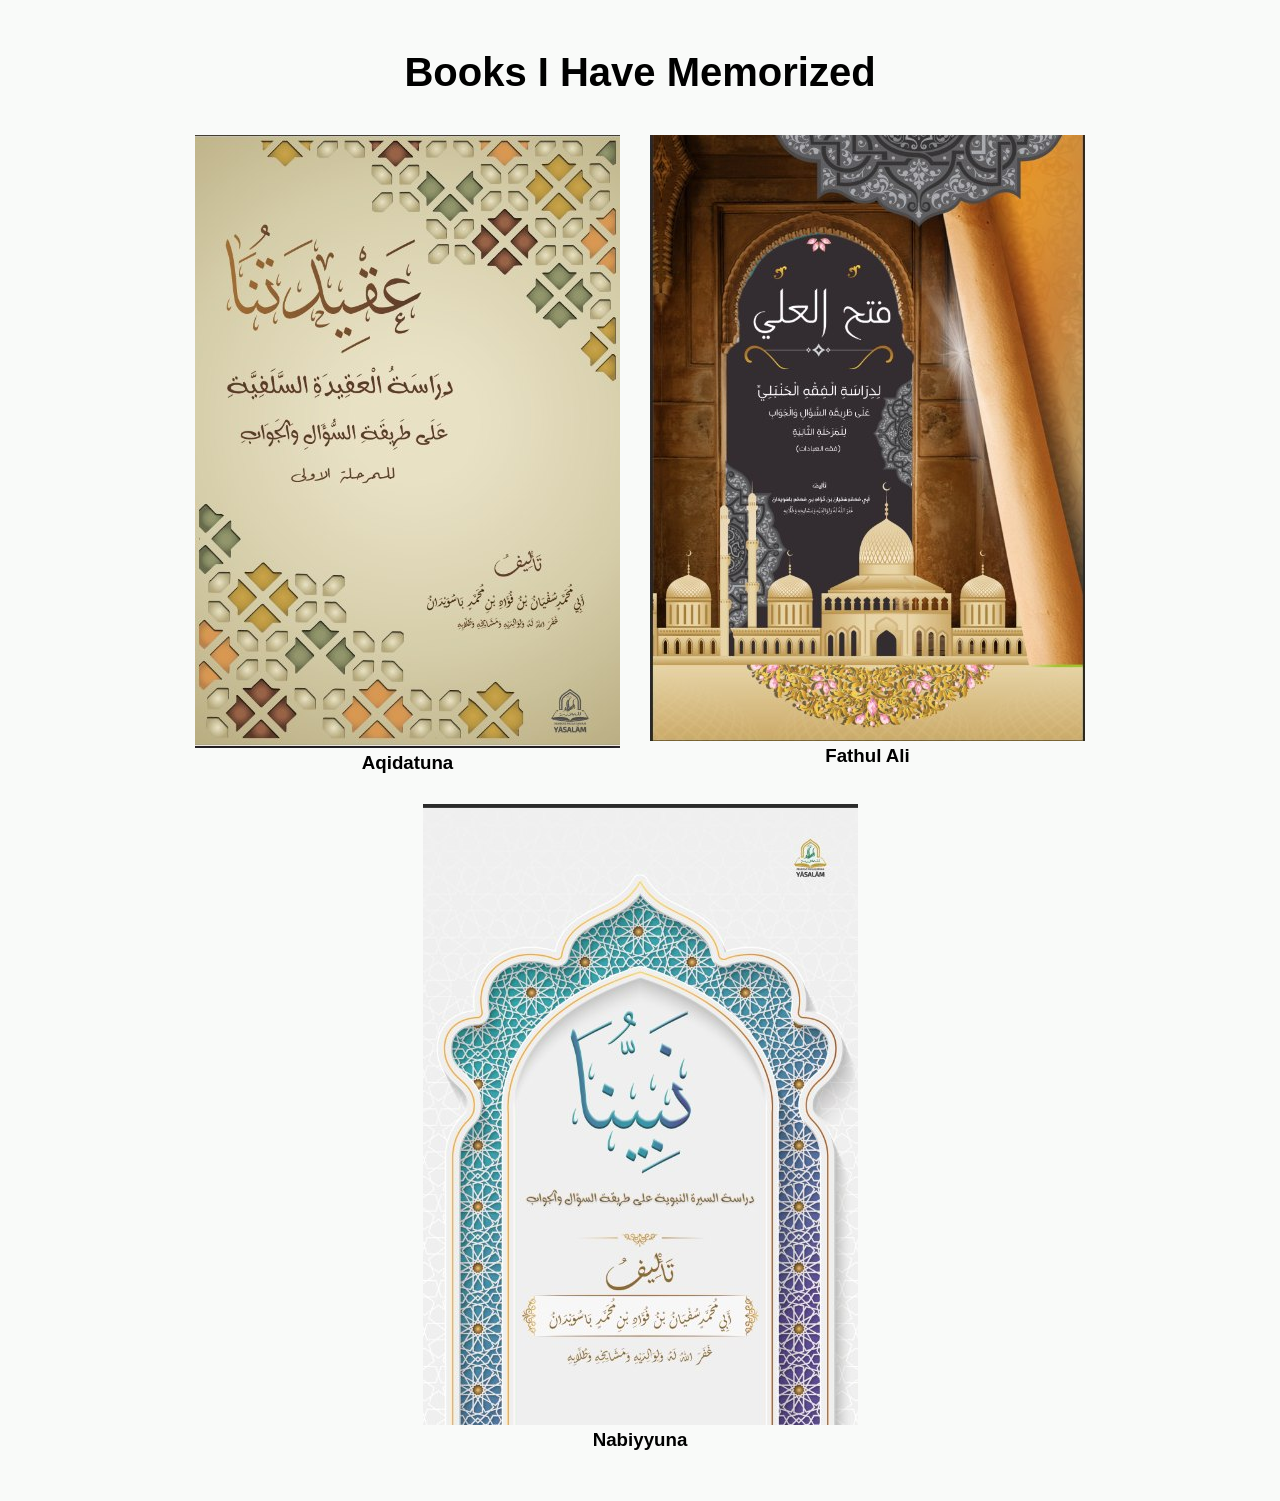
<file: kitab.html>
<!DOCTYPE html>
<html lang="id">
<head>
    <meta charset="UTF-8">
    <meta name="viewport" content="width=device-width, initial-scale=1.0">
    <title>Kitab yang Saya Hafal</title>
    <link rel="stylesheet" href="style.css">
</head>
<body>

    <section class="books">
        <h1>Books I Have Memorized</h1>
        <p></p>

        <div class="book-container">
            <div class="book-card">
                <img src="images/aqidathuna.jpg" alt="Aqidatuna">
                <h3>Aqidatuna</h3>
            </div>

            <div class="book-card">
                <img src="images/fathul ali.jpg" alt="Fathul Ali">
                <h3>Fathul Ali</h3>
            </div>

            <div class="book-card">
                <img src="images/matan.jpg" alt="Nabiyyuna">
                <h3>Nabiyyuna</h3>
            </div>
        </div>
    </section>

</body>
</html>
</file>
<file: style.css>
* {
    margin: 0;
    padding: 0;
    box-sizing: border-box;
}

html {
    scroll-behavior: smooth;
}

body {
    background: #1A1A1F;
    background-size: cover;
    overflow-x: hidden;
}

/* HEADER */
header {
    font-family: sans-serif;
    padding: 20px;
    display: flex;
    justify-content: space-evenly;
    align-items: center;
    background: rgba(26, 26, 31, 0.95);
    backdrop-filter: blur(10px);
}

header h2 {
    font-weight: 800;
    color: white;
    font-size: 28px;
}

.il {
    color: #90e10f;
}

nav {
    display: flex;
    align-items: center;
    justify-content: space-between;
    width: 70%;
    position: fixed;
    z-index: 9999;
    padding-top: 25px;
}

nav ul {
    display: flex;
    gap: 15px;
}

nav a {
    color: white;
    font-weight: bolder;
    text-decoration: none;
    padding: 8px 16px;
    border-radius: 8px;
    transition: all 0.3s ease;
}

nav a:hover {
    background: rgba(144, 225, 15, 0.1);
}

nav li {
    list-style: none;
    position: relative;
}

nav li:hover {
    scale: 1.1;
    transition: scale 2s cubic-bezier(0.215, 0.610, 0.355, 1);
}

nav li::after {
    content: "";
    background-color: #09fa11f4;
    position: absolute;
    bottom: 0px;
    left: 0px;
    width: 0%;
    height: 2px;
    transition: width 1s cubic-bezier(0.215, 0.610, 0.355, 1);
}

nav li:hover::after {
    width: 100%;
}

/* SCROLL TO TOP BUTTON */
.scroll-top {
    position: fixed;
    bottom: 30px;
    right: 30px;
    width: 50px;
    height: 50px;
    background: linear-gradient(135deg, #90e10f, #D4AF37);
    color: #1A1A1F;
    border: none;
    border-radius: 50%;
    cursor: pointer;
    opacity: 0;
    visibility: hidden;
    transition: all 0.3s ease;
    z-index: 9998;
    box-shadow: 0 4px 15px rgba(144, 225, 15, 0.4);
}

.scroll-top.show {
    opacity: 1;
    visibility: visible;
}

.scroll-top:hover {
    transform: translateY(-5px);
    box-shadow: 0 6px 20px rgba(144, 225, 15, 0.6);
}

/* MAIN */
button {
    padding: 12px 24px;
    font-weight: bolder;
    border: none;
    border-radius: 12px;
    cursor: pointer;
    transition: all 0.3s ease;
}

.biru {
    background-color: transparent;
    color: #07f767;
    border: 2px solid #36f60b;  
    transition: all 0.3s ease;
}

.biru:hover {
    background: linear-gradient(135deg, #07fa4c, #90e10f);      
    border: 2px solid #E6C767;
    color: white;
    transform: translateY(-2px);
    box-shadow: 0 5px 15px rgba(7, 250, 76, 0.4);
}

.birubor {
    background-color: transparent;
    color: #05fb57;
    border: 2px solid #D4AF37;
    transition: all 0.3s ease;
}

.birubor:hover {
    background: linear-gradient(135deg, #04f604, #D4AF37);
    border: 2px solid #E6C767;
    color: white;
    transform: translateY(-2px);
    box-shadow: 0 5px 15px rgba(4, 246, 4, 0.4);
}

main {
    font-family: system-ui, -apple-system, BlinkMacSystemFont, 'Segoe UI', Roboto, Oxygen, Ubuntu, Cantarell, 'Open Sans', 'Helvetica Neue', sans-serif;
    width: 90%;
    margin: auto;
    display: flex;
    justify-content: space-around;
    margin-top: 10%;
    min-height: 80vh;
    align-items: center;
}

.card {
    animation: fadeInUp 1s ease-out;
}

@keyframes fadeInUp {
    from {
        opacity: 0;
        transform: translateY(30px);
    }
    to {
        opacity: 1;
        transform: translateY(0);
    }
}

.fade-in {
    animation: fadeInUp 1s ease-out;
}

.card h1 {
    color: white;
    font-size: 50px;
    font-weight: 900;
    background: linear-gradient(135deg, #ffffff, #90e10f);
    -webkit-background-clip: text;
    -webkit-text-fill-color: transparent;
    background-clip: text;
}

.card p {
    color: white;
}

.card h2 {
    color: white;
}

.subtitle {
    color: #D4AF37;
    font-style: italic;
    margin-top: 10px;
}

.st {
    color: #E6C767;
    position: relative;
}

.button-group {
    display: flex;
    gap: 15px;
}

.contact a i {
    color: #23fe06;
    border: 2px solid #D4AF37;
    padding: 12px;
    border-radius: 50%;
    margin: 0 5px;   
    scale: 1;
    transition: all 0.3s ease;
    background: rgba(212, 175, 55, 0.1);
}

.contact a i:hover {
    scale: 1.2;
    color: white;
    border: 2px solid #E6C767;
    background: linear-gradient(135deg, #90e10f, #D4AF37);
    transform: rotate(360deg);
}

.foto-wrapper {
    position: relative;
    display: inline-block;
}

.foto-overlay {
    position: absolute;
    top: 0;
    left: 0;
    width: 100%;
    height: 100%;
    background: linear-gradient(135deg, rgba(144, 225, 15, 0.2), rgba(212, 175, 55, 0.2));
    border-radius: 100%;
    opacity: 0;
    transition: opacity 0.3s ease;
}

.foto-wrapper:hover .foto-overlay {
    opacity: 1;
}

.foto img:hover {
    scale: 1.05;
    transition: scale 0.4s ease;
}

.foto img {
    width: 400px;
    border-radius: 37%;
    border: 1px solid #2ef806;
    box-shadow: 0 0 30px rgba(46, 248, 6, 0.4);
    scale: 1;
    transition: scale 0.3s ease;
}

/* ABOUT */
main h1 {
    color: white;
    font-size: 50px;
    font-weight: bolder;
    background: linear-gradient(135deg, #ffffff, #90e10f);
    -webkit-background-clip: text;
    -webkit-text-fill-color: transparent;
    background-clip: text;
}

main p {
    color: white;
    line-height: 1.8;
}

.abt h3 {
    color: rgb(82, 242, 2);
    font-size: 24px;
}

.SL {
    color: #D4AF37;
}

.stats {
    display: flex;
    gap: 30px;
    margin: 20px 0;
}

.stat-item {
    text-align: center;
    padding: 20px;
    background: rgba(144, 225, 15, 0.05);
    border: 2px solid #90e10f;
    border-radius: 15px;
    flex: 1;
    transition: all 0.3s ease;
}

.stat-item:hover {
    transform: translateY(-5px);
    box-shadow: 0 5px 20px rgba(144, 225, 15, 0.3);
    background: rgba(144, 225, 15, 0.1);
}

.stat-number {
    color: #90e10f;
    font-size: 36px;
    font-weight: bold;
}

.stat-item p {
    color: #D4AF37;
    margin-top: 5px;
}

.photo-wrapper {
    position: relative;
    display: inline-block;
}

.photo-overlay {
    position: absolute;
    top: 40px;
    left: px;
    width: 100%;
    height: 100%;
    background: linear-gradient(135deg, rgba(144, 225, 15, 0.2), rgba(212, 175, 55, 0.2));
    border-radius: px;
    opacity: 0;
    transition: opacity 0.3s ease;
}

.photo-wrapper:hover .photo-overlay {
    opacity: 1;
}

.photo img:hover {
    scale: 1.05;
    transition: scale 0.4s ease;
}

.photo img {
    width: 21px;
    border-radius: 30px;
    border: 2px solid #38f708;
    box-shadow: 0 0 30px rgba(56, 247, 8, 0.4);
    scale: 1;
    transition: scale 0.3s ease;
}

/* SKILLS */
.ms {
    text-align: center;
    margin-bottom: 10px;
}

.skills-subtitle {
    text-align: center;
    color: #D4AF37;
    font-size: 18px;
}

.skl {
    width: 80%;
    display: flex;
    margin: auto;
    gap: 50px;
}

.skill-card {
    transform: translateY(0);
    transition: all 0.3s ease;
}

.skill-card:hover {
    transform: translateY(-10px);
    box-shadow: 0 10px 30px rgba(144, 225, 15, 0.3);
}

.progress-bar {
    width: 100%;
    height: 8px;
    background: rgba(255, 255, 255, 0.1);
    border-radius: 10px;
    overflow: hidden;
    margin: 10px 0;
}

.progress-fill {
    height: 100%;
    background: linear-gradient(90deg, #90e10f, #D4AF37);
    border-radius: 10px;
    transition: width 1s ease;
}

.hp {
    text-align: center;
    padding: 20px 0;
}

.html h3 {
    text-align: center;
    color: white;
    font-size: 24px;
}

.html p {
    text-align: justify;
    color: white;
    padding: 0 20px;
}

.html {
    width: 50%;
    border: 2px solid #90e10f;
    border-radius: 25px;
    background: linear-gradient(135deg, rgba(26, 26, 31, 0.8), rgba(144, 225, 15, 0.05));
    backdrop-filter: blur(10px);
    padding: 20px;
}

.cp {
    text-align: center;
    padding: 20px 0;
}

.css h3 {
    text-align: center;
    color: white;
    font-size: 24px;
}

.css p {
    text-align: justify;
    color: white;
    padding: 0 20px;
}

.css {
    width: 50%;
    border: 2px solid #D4AF37;
    border-radius: 25px;
    background: linear-gradient(135deg, rgba(26, 26, 31, 0.8), rgba(212, 175, 55, 0.05));
    backdrop-filter: blur(10px);
    padding: 20px;
}

.bw {
    background-color: transparent;
    color: #D4AF37;
    border: 2px solid #D4AF37;
    transition: all 0.3s ease;
}

.bw:hover {
    background: linear-gradient(135deg, #E6C767, #D4AF37);
    border: 2px solid #E6C767;
    color: white;
    transform: translateY(-2px);
    box-shadow: 0 5px 15px rgba(230, 199, 103, 0.4);
}

.css .bw {
    margin-top: 21px;
}

.html div,
.css div {
    text-align: center;
}

/* WORKS */
.works-container {
    width: 100%;
}

.works-container h1 {
    text-align: center;
    margin-bottom: 10px;
}

.works-subtitle {
    text-align: center;
    color: #D4AF37;
    font-size: 18px;
}

.works-grid {
    display: grid;
    grid-template-columns: repeat(auto-fit, minmax(300px, 1fr));
    gap: 30px;
    margin-top: 30px;
}

.work-card {
    background: linear-gradient(135deg, rgba(26, 26, 31, 0.8), rgba(144, 225, 15, 0.05));
    border: 2px solid #90e10f;
    border-radius: 20px;
    padding: 30px;
    text-align: center;
    transition: all 0.3s ease;
    backdrop-filter: blur(10px);
}

.work-card:hover {
    transform: translateY(-10px);
    box-shadow: 0 10px 30px rgba(144, 225, 15, 0.3);
    border-color: #D4AF37;
}

.work-image {
    width: 80px;
    height: 80px;
    margin: 0 auto 20px;
    background: linear-gradient(135deg, #90e10f, #D4AF37);
    border-radius: 50%;
    display: flex;
    align-items: center;
    justify-content: center;
}

.work-image i {
    font-size: 36px;
    color: #1A1A1F;
}

.work-card h3 {
    color: #90e10f;
    font-size: 22px;
    margin-bottom: 15px;
}

.work-card p {
    color: white;
    margin-bottom: 20px;
    line-height: 1.6;
}

.work-tags {
    display: flex;
    gap: 10px;
    align-items: center;
}

.tag {
    display: inline-flex;
    align-items: center;
    justify-content: center;
    padding: 8px 20px;
    border: 1px solid #7fff00;
    border-radius: 999px;
    color: #7fff00;
    text-decoration: none;
}

/* CONTACT */
.contact-container {
    width: 100%;
    text-align: center;
}

.con {
    background: linear-gradient(135deg, rgba(144, 225, 15, 0.05), rgba(212, 175, 55, 0.05));
    border: 2px solid #90e10f;
    border-radius: 30px;
    padding: 60px 40px;
    backdrop-filter: blur(10px);
}

.con h1 {
    font-size: 48px;
    margin-bottom: 20px;
}

.con h2 {
    color: #D4AF37;
    text-align: center;
    font-size: 28px;
}

.con p {
    text-align: center;
    font-size: 18px;
    line-height: 1.8;
}

.contac a i {
    color: #1A1A1F;
    border: 2px solid #D4AF37;
    background: linear-gradient(135deg, #90e10f, #D4AF37);
    padding: 15px;
    border-radius: 50%;
    margin: 0 10px;   
    scale: 1;
    transition: all 0.3s ease;
    font-size: 24px;
}

.contac a i:hover {
    scale: 1.2;
    color: white;
    border: 2px solid #E6C767;
    background: linear-gradient(135deg, #D4AF37, #90e10f);
    transform: rotate(360deg);
    box-shadow: 0 5px 20px rgba(144, 225, 15, 0.5);
}

.contac {
    display: flex;
    justify-content: center;
}

/* FOOTER */
footer {
    text-align: center;
    color: rgb(49, 252, 3);
    padding: 30px 0;
    background: rgba(26, 26, 31, 0.8);
    border-top: 2px solid #90e10f;
}

footer p {
    margin: 5px 0;
}

.footer-subtitle {
    color: #D4AF37;
    font-size: 14px;
}

/* RESPONSIVE */
@media (max-width: 768px) {
    main {
        flex-direction: column;
        margin-top: 20%;
    }

    nav {
        width: 90%;
        flex-direction: column;
        gap: 20px;
    }

    nav ul {
        flex-direction: column;
        align-items: center;
    }

    .card h1 {
        font-size: 36px;
    }

    .foto img,
    .photo img {
        width: 250px;
    }

    .skl {
        flex-direction: column;
        width: 100%;
    }

    .html,
    .css {
        width: 100%;
    }

    .stats {
        flex-direction: column;
    }

    .button-group {
        flex-direction: column;
    }

    .works-grid {
        grid-template-columns: 1fr;
    }
}


* {
    margin: 0;
    padding: 0;
    box-sizing: border-box;
}



.books {
    text-align: center;
    padding: 50px 10px;
    background: #f9faf9;
}

.books h1 {
    font-size: 2.5rem;
    margin-bottom: 10px;
}

.books p {
    color: #ebe6e6;
    margin-bottom: 40px;
}

.book-container {
    display: flex;
    justify-content: center;
    gap: 30px;
    flex-wrap: wrap;
}







*{
    margin:0;
    padding:0;
    box-sizing:border-box;
    font-family:Arial, sans-serif;
}

.videos{
    padding:60px 10%;
    text-align:center;
    background: #f4f5f4;
}

.videos h1{
    font-size:40px;
    margin-bottom:10px;
}

.videos p{
    color:#666;
    margin-bottom:40px;
}

.video-container{
    display:grid;
    grid-template-columns:repeat(3, 1fr);
    gap:25px;
}
</file>
